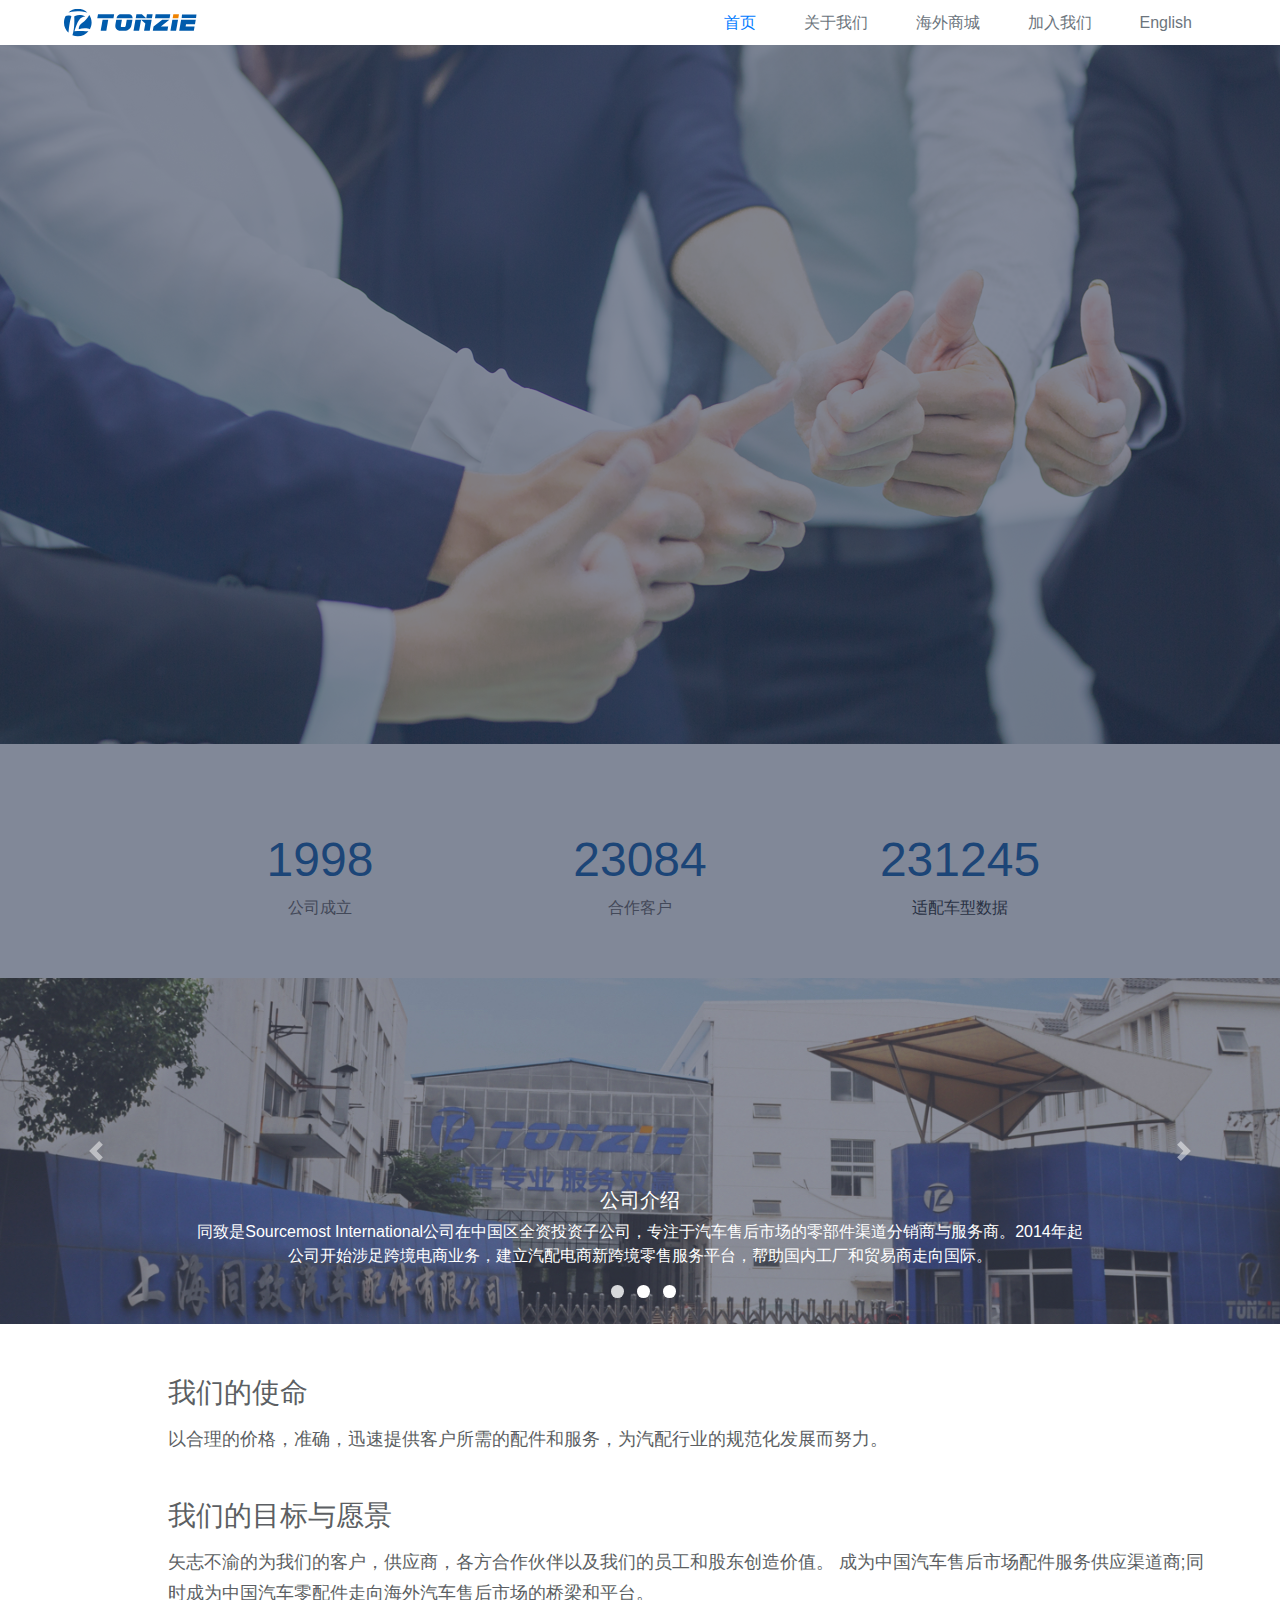
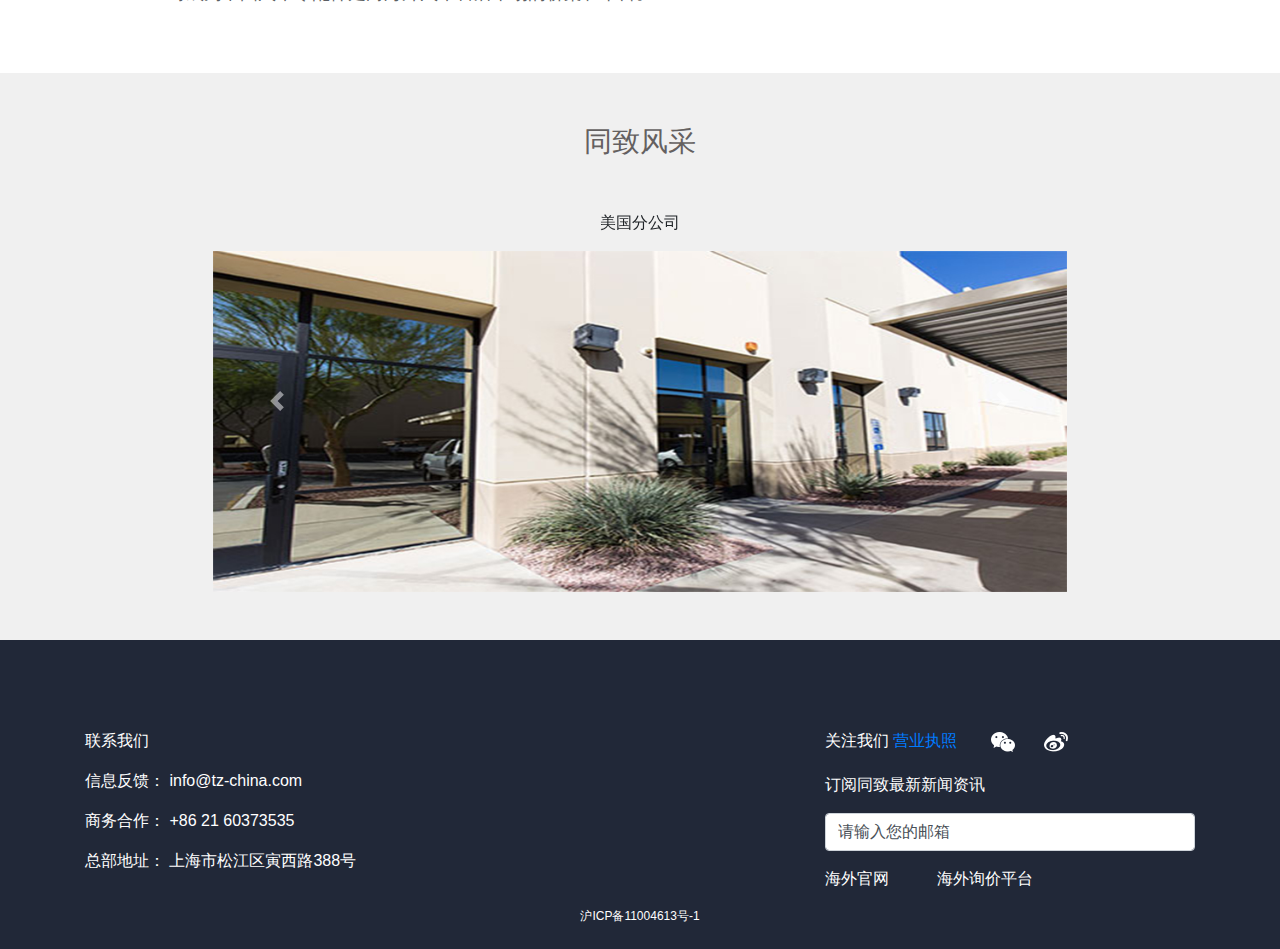
<file: HTML/intro.html>
<html lang="en">
	<head>
		<meta charset="UTF-8">
		<title></title>
		<meta name="viewport" content="width=device-width,initial-scale=1">
		<link rel="stylesheet" href="../CSS/bootstrap.css">
		<script src="../JS/jquery.min.js"></script>
		<script src="../JS/popper.min.js"></script>
		<script src="../JS/bootstrap.min.js"></script>
		<link rel="stylesheet" href="../CSS/foot.css">
		<link rel="stylesheet" href="../CSS/header.css">
		<link rel="stylesheet" href="../CSS/intro.css">
	</head>
	<body>
		<div>
			<!-- 导航栏-->
			<div class="container-fluid p-0">
				<div>
					<div class="header">
						<div id="navbar" class="navbar navbar-light bg-white navbar-expand-md d-md-none">
							<a href="#" class="navbar-brand"><img src="../IMG/logo.svg"></a>
							<button class="navbar-toggler" data-toggle="collapse" data-target="#d1">
								<span class="navbar-toggler-icon"></span>
							</button>
							<div class="collapse navbar-collapse" id="d1">
								<ul class="navbar-nav header_ul">
									<li class="nav-item mx-3 ">
										<a class="nav-link" href="#">首页</a>
									</li>
									<li class="nav-item mx-3 ">
										<a class="nav-link" href="#">关于我们</a>
									</li>
									<li class="nav-item mx-3 ">
										<a class="nav-link" href="#">海外商城</a>
									</li>
									<li class="nav-item mx-3 ">
										<a class="nav-link" href="#">加入我们</a>
									</li>
									<li class="nav-item mx-3 ">
										<a class="nav-link" href="#">English</a>
									</li>
								</ul>
							</div>
						</div>
					</div>
					<div class="header">
						<div class="header_1 navbar navbar-light bg-white d-md-flex justify-content-between d-sm-none d-md-block">
							<a href="#" class="header_img_2"><img src="../IMG/logo.svg"></a>
							<div class="">
								<ul class="list-unstyled d-md-flex header_nav_text mb-0 bg-white">
									<li class="mx-4 "><a class="text_color" href="index.html">首页</a></li>
									<li class="mx-4 ">
										<a class="text-muted" href="#">关于我们</a>
										<ul class="list-unstyled border-top border-info">
											<li><a href="#intro_1" class="text-muted">公司简介</a></li>
											<li><a href="#fc" class="text-muted">同致风采</a></li>
											<li><a href="#profession_1" class="text-muted">公司业务</a></li>
										</ul>
									</li>
									<li class="mx-4 "><a class="text-muted" href="#">海外商城</a></li>
									<li class="mx-4 ">
										<a class="text-muted" href="#">加入我们</a>
										<ul class="list-unstyled border-top border-info">
											<li><a href="Business.html" class="text-muted">商务合作</a></li>
											<li><a href="Business.html" class="text-muted">加入我们</a></li>
										</ul>
									</li>
									<li class="mx-4 "><a class="text-muted" href="#">English</a></li>
								</ul>
							</div>
						</div>
					</div>
				</div>
			</div>
			<!-- 大banner -->
			<div class="container-fluid p-0 banner_1">
				<a name="profession_1"></a>
				<div class="row no-gutters justify-content-center front">
					<img class="" src="../IMG/aboutus_Banner.png">
					<h3 class="d-xl-none d-lg-block text-white">诚信&nbsp;&nbsp;&nbsp;专业&nbsp;&nbsp;&nbsp;激情&nbsp;&nbsp;&nbsp;执行力&nbsp;&nbsp;&nbsp;用户第一&nbsp;&nbsp;&nbsp;拥抱变化</h3>
				</div>
				<div id="mengsha_1"></div>
			</div>
			<!-- 公司数据 -->
			<div class="container-fluid p-0 banner_1">
				<div class="">
					<ul class="list-unstyled d-flex mb-md-3 mb-lg-0 text-center justify-content-center flex-wrap">
						<li class="col-lg-3 col-sm-12">
							<p class="_data_1">1998</p>
							<p class="_data_2">公司成立</p>
						</li>
						<li class="col-lg-3 col-sm-12">
							<p class="_data_1">23084</p>
							<p class="_data_2">合作客户</p>
						</li>
						<li class="col-lg-3 col-sm-12">
							<p class="_data_1">231245</p>
							<p class="mb-sm-5 mb-md-0">适配车型数据</p>
						</li>
					</ul>
				</div>
				<div id="mengsha_2" class="d-md-none d-lg-block">
				</div>
			</div>
			<!-- 轮播图1 -->
			<div class="container-fluid p-0">
				<a name="intro_1"></a>
				<div id="demo" class="carousel" data-ride="carousel">
					<div id="carouselExampleCaptions" class="carousel slide" data-ride="carousel">
						<ol class="carousel-indicators">
							<li data-target="#carouselExampleCaptions" data-slide-to="0" class="active"></li>
							<li data-target="#carouselExampleCaptions" data-slide-to="1"></li>
							<li data-target="#carouselExampleCaptions" data-slide-to="2"></li>
						</ol>
						<div class="carousel-inner">
							<div class="carousel-item active">
								<img src="../IMG/about_banner_About%20Us.jpg" class="d-block w-100" alt="...">
								<div class="carousel-caption d-none d-md-block">
									<h5>公司介绍</h5>
									<p class="">同致是Sourcemost
										International公司在中国区全资投资子公司，专注于汽车售后市场的零部件渠道分销商与服务商。2014年起公司开始涉足跨境电商业务，建立汽配电商新跨境零售服务平台，帮助国内工厂和贸易商走向国际。</p>
								</div>
							</div>
							<div class="carousel-item">
								<img src="../IMG/about_banner_warehouse.jpg" class="d-block w-100" alt="...">
								<div class="carousel-caption d-none d-md-block">
									<h5>仓储管理</h5>
									<p>总部位于上海松江区，在美国凤凰城、孟菲斯、圣何塞、德国多特蒙德、澳大利亚悉尼设有分支机构和仓储，总仓储总面积近 25000m²</p>
								</div>
							</div>
							<div class="carousel-item">
								<img src="../IMG/about_banner_office.jpg" class="d-block w-100" alt="...">
								<div class="carousel-caption d-none d-md-block">
									<h5>办公环境</h5>
									<p>用实力，打破资历。我们为你提供多元化的培养模式与能力发挥的平台，让你未来获得更多发展可能。做自己喜欢并擅长的工作，不仅仅能给你带来丰厚的回报，还能带来快乐和幸福。</p>
								</div>
							</div>
						</div>
						<a class="carousel-control-prev" href="#carouselExampleCaptions" role="button" data-slide="prev">
							<span class="carousel-control-prev-icon" aria-hidden="true"></span>
							<span class="sr-only">Previous</span>
						</a>
						<a class="carousel-control-next" href="#carouselExampleCaptions" role="button" data-slide="next">
							<span class="carousel-control-next-icon" aria-hidden="true"></span>
							<span class="sr-only">Next</span>
						</a>
					</div>
				</div>
			</div>

			<!-- 公司介绍 -->
			<div class="container p-0">
				<div class="row my-5">
					<div class="col-md-11 offset-md-1 shiming">
						<span class="">我们的使命</span>
						<p class="">以合理的价格，准确，迅速提供客户所需的配件和服务，为汽配行业的规范化发展而努力。</p>
					</div>
					<div class="col-md-11 offset-md-1 mubiao mt-4">
						<span class=" ">我们的目标与愿景</span>
						<p class="">矢志不渝的为我们的客户，供应商，各方合作伙伴以及我们的员工和股东创造价值。
							成为中国汽车售后市场配件服务供应渠道商;同时成为中国汽车零配件走向海外汽车售后市场的桥梁和平台。</p>
					</div>
				</div>
			</div>

			<!-- 同致风采-->
			<a name="fc"></a>
			<div class="container-fluid p-0 my_bg">
				<div class="row no-gutters">
					<div class="col-12 text-center mt-5">
						<span class="text_size">同致风采</span>
					</div>
				</div>
				<!-- 轮播图2 -->
				<div class="row no-gutters">
					<div class="col-8 offset-2 mt-5 mb-5 text-center">
						<div id="carouselExampleControls" class="carousel slide" data-ride="carousel">
							<div class="carousel-inner">
								<div class="carousel-item active">
									<p>美国分公司</p>
									<img src="../IMG/改图/2012.jpg" class="d-block w-100" alt="...">
								</div>
								<div class="carousel-item">
									<p>上海总部</p>
									<img src="../IMG/改图/2013.jpg" class="d-block w-100" alt="...">
								</div>
								<div class="carousel-item">
									<p>德国分公司</p>
									<img src="../IMG/改图/2016.jpg" class="d-block w-100" alt="...">
								</div>
								<div class="carousel-item">
									<p>澳洲分公司</p>
									<img src="../IMG/改图/2017.jpg" class="d-block w-100" alt="...">
								</div>
								<div class="carousel-item">
									<p>美国孟菲斯新仓库</p>
									<img src="../IMG/改图/2018.jpg" class="d-block w-100" alt="...">
								</div>
								<div class="carousel-item">
									<p>2016法兰克福(德国)展</p>
									<img src="../IMG/改图/2016_Frankfurt.jpg" class="d-block w-100" alt="...">
								</div>
								<div class="carousel-item">
									<p>2017法兰克福(上海)展</p>
									<img src="../IMG/改图/2017_Frankfurt.jpg" class="d-block w-100" alt="...">
								</div>
								<div class="carousel-item">
									<p>2018法兰克福(德国)展</p>
									<img src="../IMG/改图/2018_Frankfurt_DE.jpg" class="d-block w-100" alt="...">
								</div>
								<div class="carousel-item">
									<p>2018法兰克福(上海)展</p>
									<img src="../IMG/改图/2018_frankf.jpg" class="d-block w-100" alt="...">
								</div>
								<div class="carousel-item">
									<p>德国分公司</p>
									<img src="../IMG/改图/2016.jpg" class="d-block w-100" alt="...">
								</div>
							</div>
							<a class="carousel-control-prev" href="#carouselExampleControls" role="button" data-slide="prev">
								<span class="carousel-control-prev-icon" aria-hidden="true"></span>
								<span class="sr-only">Previous</span>
							</a>
							<a class="carousel-control-next" href="#carouselExampleControls" role="button" data-slide="next">
								<span class="carousel-control-next-icon" aria-hidden="true"></span>
								<span class="sr-only">Next</span>
							</a>
						</div>
					</div>
				</div>
			</div>
			<!-- 底部 -->
			<div class="container-fluid p-0">
				<div class="foot_bg">
					<div class="container">
						<div class="row no-gutters">
							<div class="col-lg-6 col-sm-12 my-11">
								<ul class="list-unstyled text-white">
									<li>
										<p>联系我们</p>
									</li>
									<li>
										<p>信息反馈： info@tz-china.com</p>
									</li>
									<li>
										<p>商务合作： +86 21 60373535</p>
									</li>
									<li>
										<p>总部地址： 上海市松江区寅西路388号</p>
									</li>
								</ul>
							</div>
							<div class="col-lg-4 col-sm-12 offset-lg-2 my-11">
								<ul class="nav ul2 mb-1">
									<li class="li1">
										<p class="text-white">关注我们</p>
									</li>
									<li class="mx-1 li1">
										<a href="">营业执照</a>
									</li>
									<li class="li2">
										<a href="" id="weixin"><img src="../IMG/weixing.png"></a>
									</li>
									<li class="li2">
										<a href=""><img src="../IMG/xinlang.png"></a>
									</li>
								</ul>
								<p class="text-white mb-3">订阅同致最新新闻资讯</p>
								<div class="mb-3">
									<input type="text" class="form-control" value="请输入您的邮箱">
								</div>
								<p class="float-left"><a class="text-white" href="">海外官网</a></p>
								<p class="float-left mx-5"><a class="text-white" href="">海外询价平台</a></p>
							</div>
						</div>
						<div class="row no-gutters">
							<div class="col-12 text-center mb-4">
								<a href="" class="text-white for_the_record">沪ICP备11004613号-1</a>
							</div>
						</div>
					</div>
				</div>
			</div>
		</div>
	</body>
</html>
</file>
<file: CSS/foot.css>
/* 脚部 */
.foot_bg {
	background: #212838;
}

.my-10 {
	margin-top: 8%;
	margin-bottom: 8%;
}

.my-11 {
	margin-top: 8%;
}

.ul2 .li2 {
	margin-left: 8%;
}

.for_the_record {
	font-size: 12px;
}

.foot_bg a {
	text-decoration: none;
}

#weixin {
	position: relative;
}

#weixin::before {
	content: url(../IMG/erweima.png);
	position: absolute;
	top: -230px;
	left: -94px;
	display: none;
}

#weixin:hover::before {
	display: block;
}

.my_button:hover{
	background: #066acc;
}
</file>
<file: CSS/header.css>
.header {
	width: 100%;
	background-color: #fff;
	position: fixed;
	z-index: 9999;
	top: 0;
}

.header_1 {
	margin: 0 auto;
	width: 90%;
	padding: 0;
	height: 45px;
}

.header div ul li a:hover {
	text-decoration: none;
	color: #337ab7 !important;
}

.header div ul li {
	position: relative;
	height: 45px;
	line-height: 45px;
}

.header div ul li a .text_color {
	color: #337AB7;
}

.header div ul li ul {
	width: 100px;
	position: absolute;
	left: -14px;
	top: 45px;
	box-sizing: border-box;
	background: #fff;
	border-bottom-left-radius: 5px;
	border-bottom-right-radius: 5px;
	display: none;
}

.header div ul li:hover ul {
	display: block;
}

.header div ul li ul li {
	text-align: center;
}

.header div ul li ul li a {
	font-size: 14px;
}
</file>
<file: CSS/intro.css>
body {
	font-family: "Roboto", Arial, Tahoma, sans-serif;
	font-weight: 300;
	margin: 0;
	padding: 0;
}

/* 媒体查询 */
@media (min-width:576px) {
	._data_2 {
		margin-bottom: 0;
	}

	.shiming span,
	.mubiao span {
		font-size: 18px;
		color: #5c5f63;
		margin-left: -5%;
	}

	.shiming p,
	.mubiao p {
		font-size: 12px;
		color: #5c5f63;
		line-height: 31px;
		margin-top: 10px;
		margin-left: -5%;
	}
}

@media (min-width:768px) {
	._data_2 {
		margin-bottom: 0;
	}

	.shiming span,
	.mubiao span {
		font-size: 18px;
		color: #5c5f63;
		margin-left: -6%;
	}

	.shiming p,
	.mubiao p {
		font-size: 14px;
		color: #5c5f63;
		line-height: 31px;
		margin-top: 10px;
		margin-left: -6%;
	}
}

@media (min-width:992px) {
	._data_2 {
		margin-bottom: 20%;
	}

	.shiming span,
	.mubiao span {
		font-size: 28px;
		color: #5c5f63;
		margin-left: 0%;
	}

	.shiming p,
	.mubiao p {
		font-size: 18px;
		color: #5c5f63;
		line-height: 31px;
		margin-top: 10px;
		margin-left: 0%;
	}
}

/* 大banner */
.front {
	position: relative;
}

.front h3 {
	position: absolute;
	top: 70%;
	left: 0;
}

.banner_1 {
	position: relative;
}

#mengsha_1,
#mengsha_2 {
	background-image: url(../IMG/bg.png);
	background-size: cover;
	width: 100%;
	height: 100%;
	position: absolute;
	top: 0;
}

/* 公司数据 */
._data_1 {
	color: #0057AD;
	font-size: 48px;
	text-align: center;
	margin-bottom: 0px;
	margin-top: 80px;
}

._data_2 {
	font: 16px;
	color: #646060;
}

/* 轮播图1 */
.carousel-indicators li {
	width: .8rem;
	height: .8rem;
	border-radius: 50%;
	background-color: #fff;
	cursor: pointer;
	margin-left: 10px;
}

.carousel-indicators .active {
	background-color: #D6D8DB
}

/* 同致风采 */
.my_bg {
	background: #f0f0f0;
}

.text_size {
	font-size: 28px;
	color: #646060;
}
</file>
